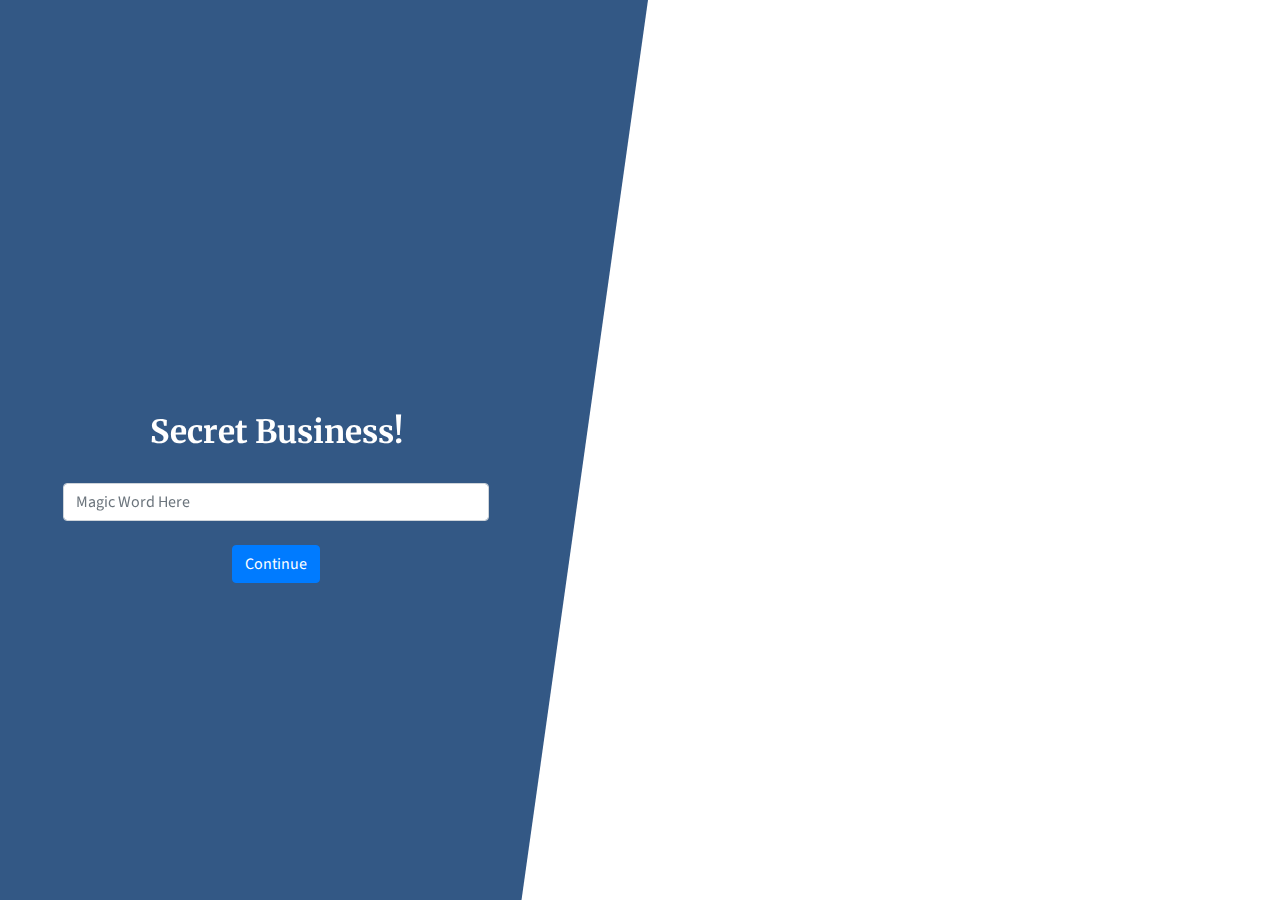
<file: secret/index.html>
<!DOCTYPE html>
<html lang="en">
<head>
  <meta charset="utf-8">
  <meta name="viewport" content="width=device-width, initial-scale=1, shrink-to-fit=no">
  <meta name="description" content="">
  <meta name="author" content="">

  <title>GenerOZity Secret Portal</title>

  <!-- Bootstrap core CSS -->
  <link href="vendor/bootstrap/css/bootstrap.min.css" rel="stylesheet">

  <!-- Custom fonts for this template -->
  <link href="https://fonts.googleapis.com/css?family=Source+Sans+Pro:200,200i,300,300i,400,400i,600,600i,700,700i,900,900i" rel="stylesheet">
  <link href="https://fonts.googleapis.com/css?family=Merriweather:300,300i,400,400i,700,700i,900,900i" rel="stylesheet">
  <link href="vendor/fontawesome-free/css/all.min.css" rel="stylesheet" type="text/css">

  <!-- Custom styles for this template -->
  <link href="css/coming-soon.css" rel="stylesheet">



</head>
<body>

  <div class="overlay"></div>
  <video playsinline="playsinline" autoplay="autoplay" muted="muted" loop="loop" disablepictureinpicture>
    <source src="https://generozity.com.au/wewantyou/mp4/smallerv2.mp4" type="video/mp4">
  </video>

  <div class="masthead">
    <div class="masthead-bg"></div>
    <div class="container h-100">
      <div class="row h-100">
        <div class="col-12 my-auto">
          <div class="masthead-content text-white py-5 py-md-0">


            <br><br><br><br><h2 class="text-center">Secret Business!</h2><br>

<form>
  <input type="password" class="form-control" id="exampleInputPassword1" placeholder="Magic Word Here">
</form>
<br>
<div class="col-md-12 text-center"> 
    <button id="singlebutton" name="singlebutton" class="btn btn-primary" onclick="RedirectFunction()">Continue</button> 
</div>

          </div>
        </div>
      </div>
    </div>
  </div>

<script>
function RedirectFunction() {
  var PW = document.getElementById('exampleInputPassword1').value;
  var MD5PW = md5(PW.toLowerCase());
  //alert(MD5PW);

    if (!PW) {
        return;
    }
    if (MD5PW === '098f6bcd4621d373cade4e832627b4f6' ||
        MD5PW === 'b0389af972ed59184244ec72eb59607c' ||
        MD5PW === '54dd20363a42ae2fb233ee960cfa8d20' || 
        MD5PW === 'xx' || 
        MD5PW === 'xx' || 
        MD5PW === 'xx' || 
        MD5PW === 'xx')
    {
//       window.open("https://generozity.com.au/secret/" + PW.toLowerCase() + ".html",'_blank');
      window.open("https://generozity.com.au/secret/" + PW + ".html",'_blank');
    }
    else 
    {
      //alert("mistake");
      return;
    }
}
 
</script>



  <!-- Bootstrap core JavaScript -->
  <script src="vendor/jquery/jquery.min.js"></script>
  <script src="vendor/bootstrap/js/bootstrap.bundle.min.js"></script>

  <!-- Custom scripts for this template -->
  <script src="js/coming-soon.min.js"></script>
  <script src="js/md5.min.js"></script>

</body>
</html>
</file>
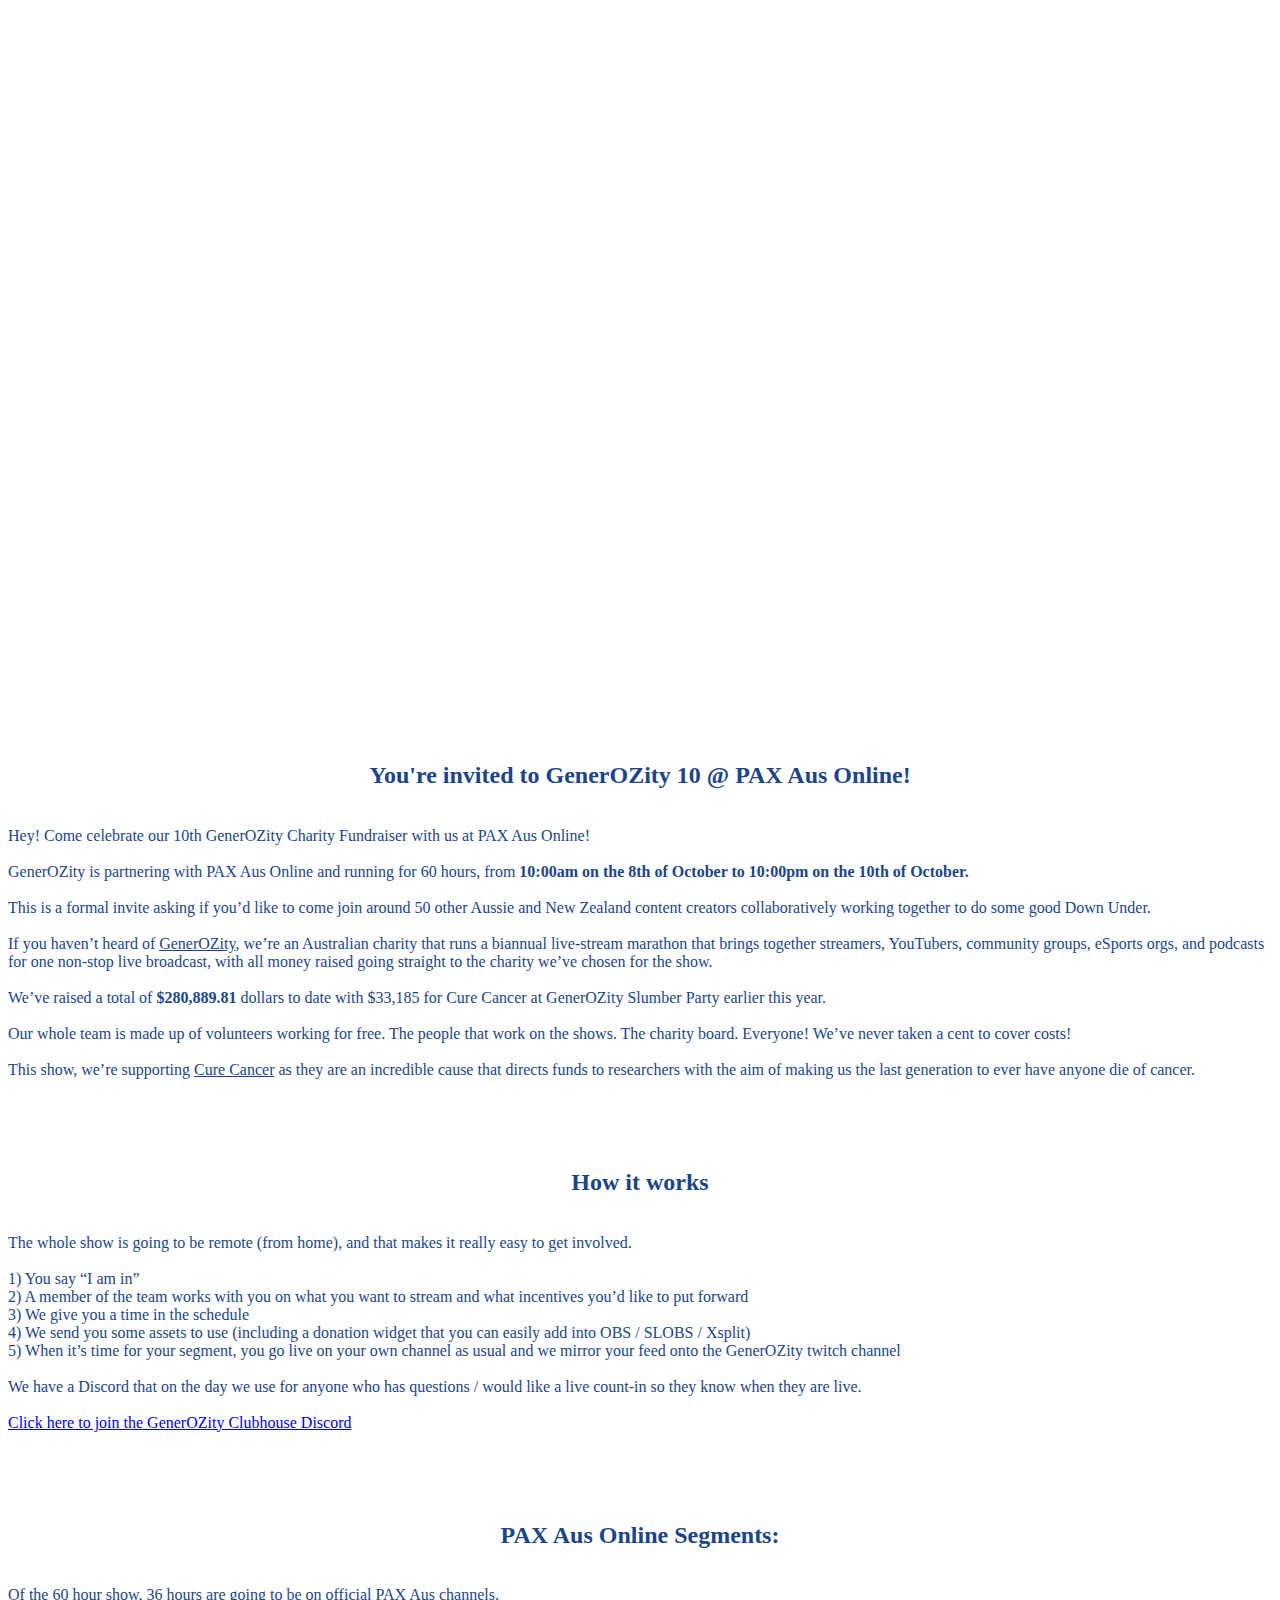
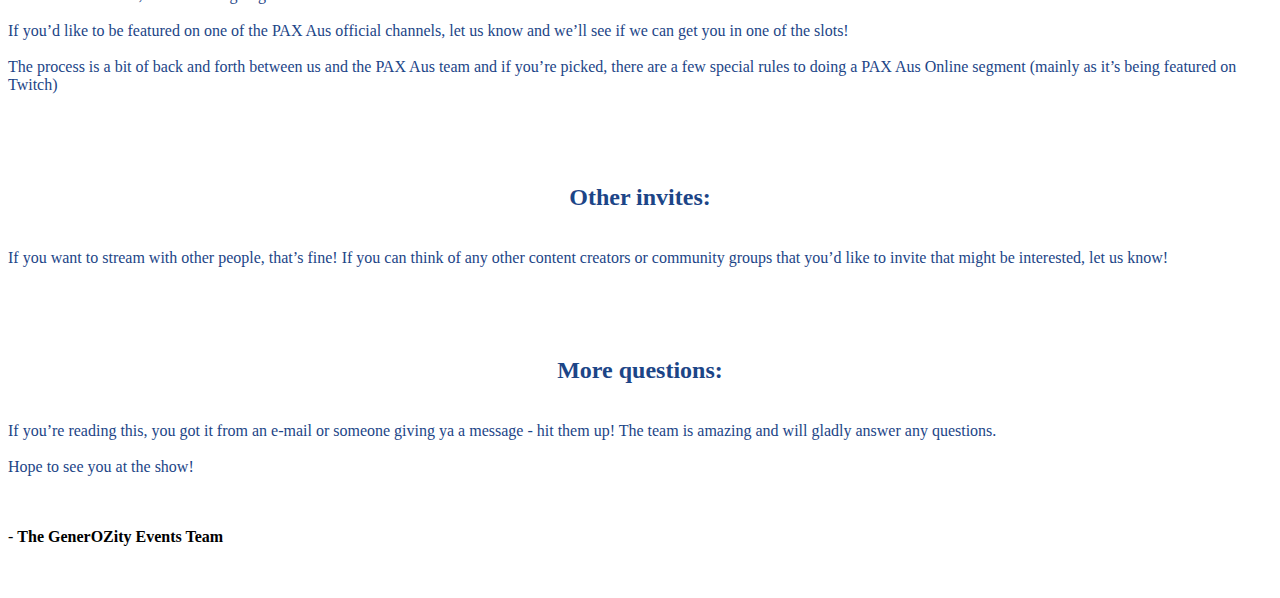
<file: secret/GenerOZity10Invite.html>
<!DOCTYPE html>
<head>
    <meta charset="utf-8">
    <meta name="viewport" content="width=device-width, initial-scale=1, shrink-to-fit=no">
    <meta name="description" content="">
    <meta name="author" content="">

    <title>GenerOZity 10</title>

    <!-- Bootstrap core CSS -->
    <link href="https://cdn.jsdelivr.net/npm/bootstrap@5.0.2/dist/css/bootstrap.min.css" rel="stylesheet" integrity="sha384-EVSTQN3/azprG1Anm3QDgpJLIm9Nao0Yz1ztcQTwFspd3yD65VohhpuuCOmLASjC" crossorigin="anonymous">

  <script src="https://cdn.jsdelivr.net/npm/@popperjs/core@2.9.2/dist/umd/popper.min.js" integrity="sha384-IQsoLXl5PILFhosVNubq5LC7Qb9DXgDA9i+tQ8Zj3iwWAwPtgFTxbJ8NT4GN1R8p" crossorigin="anonymous"></script>
<script src="https://cdn.jsdelivr.net/npm/bootstrap@5.0.2/dist/js/bootstrap.min.js" integrity="sha384-cVKIPhGWiC2Al4u+LWgxfKTRIcfu0JTxR+EQDz/bgldoEyl4H0zUF0QKbrJ0EcQF" crossorigin="anonymous"></script>

<link rel="preconnect" href="https://fonts.gstatic.com">
<link href="https://fonts.googleapis.com/css2?family=Roboto:wght@400;700&display=swap" rel="stylesheet">

  </head>

<!-- <style>
  body{
      font-family: 'Roboto', sans-serif;
  }
</style> -->

  <body>
    <div class="container">
        <div class="jumbotron">
          <div class="embed-responsive embed-responsive-16by9">
              <iframe width="100%" height="730px" src="https://www.youtube.com/embed/6lfr0Xs1T2Y?loop=1" title="YouTube video player" frameborder="0" allow="accelerometer; autoplay; clipboard-write; encrypted-media; gyroscope; picture-in-picture" allowfullscreen></iframe>
          </video></div>
        </div>
          <h2 class="display-4" style="text-align: center; color: #1c4587;">You're invited to GenerOZity 10 @ PAX Aus Online!<br></h2>
          <p class="lead" style="text-align: left; color: #1c4587;">
          <br>Hey! Come celebrate our 10th GenerOZity Charity Fundraiser with us at PAX Aus Online!<br><br>GenerOZity is partnering with PAX Aus Online and running for 60 hours, from <b>10:00am on the 8th of October to 10:00pm on the 10th of October.</b> <br>&nbsp;<br>This is a formal invite asking if you’d like to come join around 50 other Aussie and New Zealand content creators collaboratively working together to do some good Down Under.<br><br>If you haven’t heard of <u>GenerOZity</u>, we’re an Australian charity that runs a biannual live-stream marathon that brings together streamers, YouTubers, community groups, eSports orgs, and podcasts for one non-stop live broadcast, with all money raised going straight to the charity we’ve chosen for the show.<br><br>We’ve raised a total of <b>$280,889.81</b> dollars to date with $33,185 for Cure Cancer at GenerOZity Slumber Party earlier this year. <br>&nbsp;<br>Our whole team is made up of volunteers working for free. The people that work on the shows. The charity board. Everyone! We’ve never taken a cent to cover costs!<br><br>This show, we’re supporting <u>Cure Cancer</u> as they are an incredible cause that directs funds to researchers with the aim of making us the last generation to ever have anyone die of cancer.
          </p><br><br><br>
          <h2 class="display-5" style="text-align: center; color: #1c4587;">How it works<br></h2>
                <p class="lead" style="text-align: left; color: #1c4587;">
          <br>The whole show is going to be remote (from home), and that makes it really easy to get involved.<br>&nbsp;<br>1) You say “I am in”<br>2) A member of the team works with you on what you want to stream and what incentives you’d like to put forward<br>3) We give you a time in the schedule<br>4) We send you some assets to use (including a donation widget that you can easily add into OBS / SLOBS / Xsplit)<br>5) When it’s time for your segment, you go live on your own channel as usual and we mirror your feed onto the GenerOZity twitch channel<br>&nbsp;<br>We have a Discord that on the day we use for anyone who has questions / would like a live count-in so they know when they are live.<br>&nbsp;<br><a href="https://discord.gg/PnhjWGS55p">Click here to join the GenerOZity Clubhouse Discord</a>
          </p><br><br><br><h2 class="display-5" style="text-align: center; color: #1c4587;">PAX Aus Online Segments:</h2>
                <p class="lead" style="text-align: left; color: #1c4587;">
          <br>Of the 60 hour show, 36 hours are going to be on official PAX Aus channels.<br>&nbsp;<br>If you’d like to be featured on one of the PAX Aus official channels, let us know and we’ll see if we can get you in one of the slots! <br>&nbsp;<br>The process is a bit of back and forth between us and the PAX Aus team and if you’re picked, there are a few special rules to doing a PAX Aus Online segment (mainly as it’s being featured on Twitch)
          </p><br><br><br><h2 class="display-5" style="text-align: center; color: #1c4587;">Other invites:</h2>
                <p class="lead" style="text-align: left; color: #1c4587;">
          <br>If you want to stream with other people, that’s fine! If you can think of any other content creators or community groups that you’d like to invite that might be interested, let us know!
          </p><br><br><br><h2 class="display-5" style="text-align: center; color: #1c4587;">More questions:</h2>
                <p class="lead" style="text-align: left; color: #1c4587;">
          <br>If you’re reading this, you got it from an e-mail or someone giving ya a message - hit them up! The team is amazing and will gladly answer any questions.<br><br>Hope to see you at the show!
          <br><br><br></p>
          - <b>The GenerOZity Events Team</b><br><br><br>
          </p>
        </div>
    </div>
  
</body>
</html>
</file>
<file: secret/css/coming-soon.css>
/*!
 * Start Bootstrap - Coming Soon v5.0.8 (https://startbootstrap.com/themes/coming-soon)
 * Copyright 2013-2020 Start Bootstrap
 * Licensed under MIT (https://github.com/StartBootstrap/startbootstrap-coming-soon/blob/master/LICENSE)
 */

html {
  height: 100%;
}

body {
  height: 100%;
  min-height: 35rem;
  position: relative;
  font-family: 'Source Sans Pro';
  font-weight: 300;
}

h1,
h2,
h3,
h4,
h5,
h6 {
  font-family: 'Merriweather';
  font-weight: 700;
}

video {
  position: fixed;
  top: 50%;
  left: 50%;
  min-width: 100%;
  min-height: 100%;
  width: auto;
  height: auto;
  transform: translateX(-50%) translateY(-50%);
  z-index: 0;
}

@media (pointer: coarse) and (hover: none) {
  body {
    background: url("../img/bg-mobile-fallback.jpg") #002E66 no-repeat center center scroll;
    background-size: cover;
  }
  body video {
    display: none;
  }
}

.overlay {
  position: absolute;
  top: 0;
  left: 0;
  height: 100%;
  width: 100%;
/*   background-color: #cd9557;
  opacity: 0.7; */
  z-index: 1;
}

.masthead {
  position: relative;
  overflow: hidden;
  padding-bottom: 3rem;
  z-index: 2;
}

.masthead .masthead-bg {
  position: absolute;
  top: 0;
  bottom: 0;
  right: 0;
  left: 0;
  width: 100%;
  min-height: 35rem;
  height: 100%;
  background-color: rgba(0, 46, 102, 0.8);
  transform: skewY(4deg);
  transform-origin: bottom right;
}

.masthead .masthead-content h1 {
  font-size: 2.5rem;
}

.masthead .masthead-content p {
  font-size: 1.2rem;
}

.masthead .masthead-content p strong {
  font-weight: 700;
}

.masthead .masthead-content .input-group-newsletter input {
  height: auto;
  font-size: 1rem;
  padding: 1rem;
}

.masthead .masthead-content .input-group-newsletter button {
  font-size: 0.8rem;
  font-weight: 700;
  text-transform: uppercase;
  letter-spacing: 1px;
  padding: 1rem;
}

@media (min-width: 768px) {
  .masthead {
    height: 100%;
    min-height: 0;
    width: 40.5rem;
    padding-bottom: 0;
  }
  .masthead .masthead-bg {
    min-height: 0;
    transform: skewX(-8deg);
    transform-origin: top right;
  }
  .masthead .masthead-content {
    padding-left: 3rem;
    padding-right: 9rem;
  }
  .masthead .masthead-content h1 {
    font-size: 3.5rem;
  }
  .masthead .masthead-content p {
    font-size: 1.3rem;
  }
}

.social-icons {
  position: absolute;
  margin-bottom: 2rem;
  width: 100%;
  z-index: 2;
}

.social-icons ul {
  margin-top: 2rem;
  width: 100%;
  text-align: center;
}

.social-icons ul > li {
  margin-left: 1rem;
  margin-right: 1rem;
  display: inline-block;
}

.social-icons ul > li > a {
  display: block;
  color: white;
  background-color: rgba(0, 46, 102, 0.8);
  border-radius: 100%;
  font-size: 2rem;
  line-height: 4rem;
  height: 4rem;
  width: 4rem;
}

@media (min-width: 768px) {
  .social-icons {
    margin: 0;
    position: absolute;
    right: 2.5rem;
    bottom: 2rem;
    width: auto;
  }
  .social-icons ul {
    margin-top: 0;
    width: auto;
  }
  .social-icons ul > li {
    display: block;
    margin-left: 0;
    margin-right: 0;
    margin-bottom: 2rem;
  }
  .social-icons ul > li:last-child {
    margin-bottom: 0;
  }
  .social-icons ul > li > a {
    transition: all 0.2s ease-in-out;
    font-size: 2rem;
    line-height: 4rem;
    height: 4rem;
    width: 4rem;
  }
  .social-icons ul > li > a:hover {
    background-color: #002E66;
  }
}

.btn-secondary {
  background-color: #cd9557;
  border-color: #cd9557;
}

.btn-secondary:active, .btn-secondary:focus, .btn-secondary:hover {
  background-color: #ba7c37 !important;
  border-color: #ba7c37 !important;
}

.input {
  font-weight: 300 !important;
}
</file>
